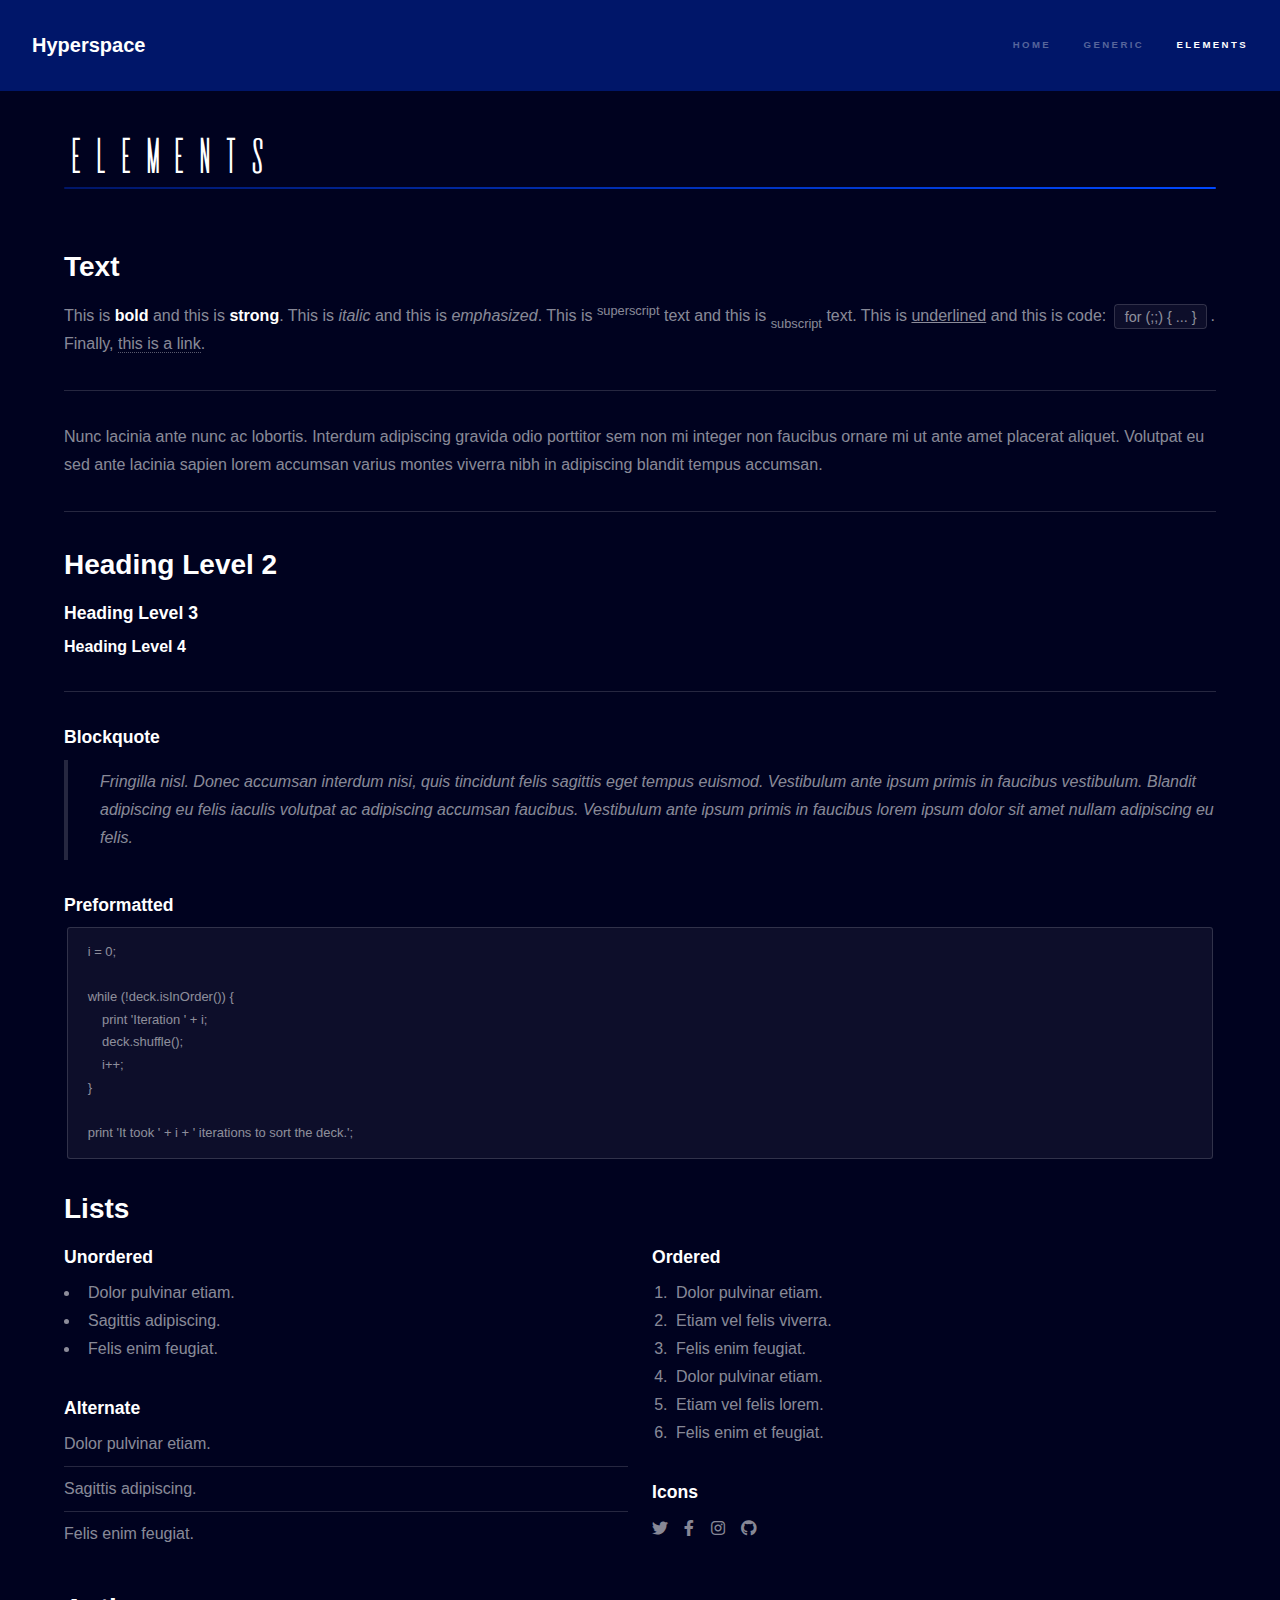
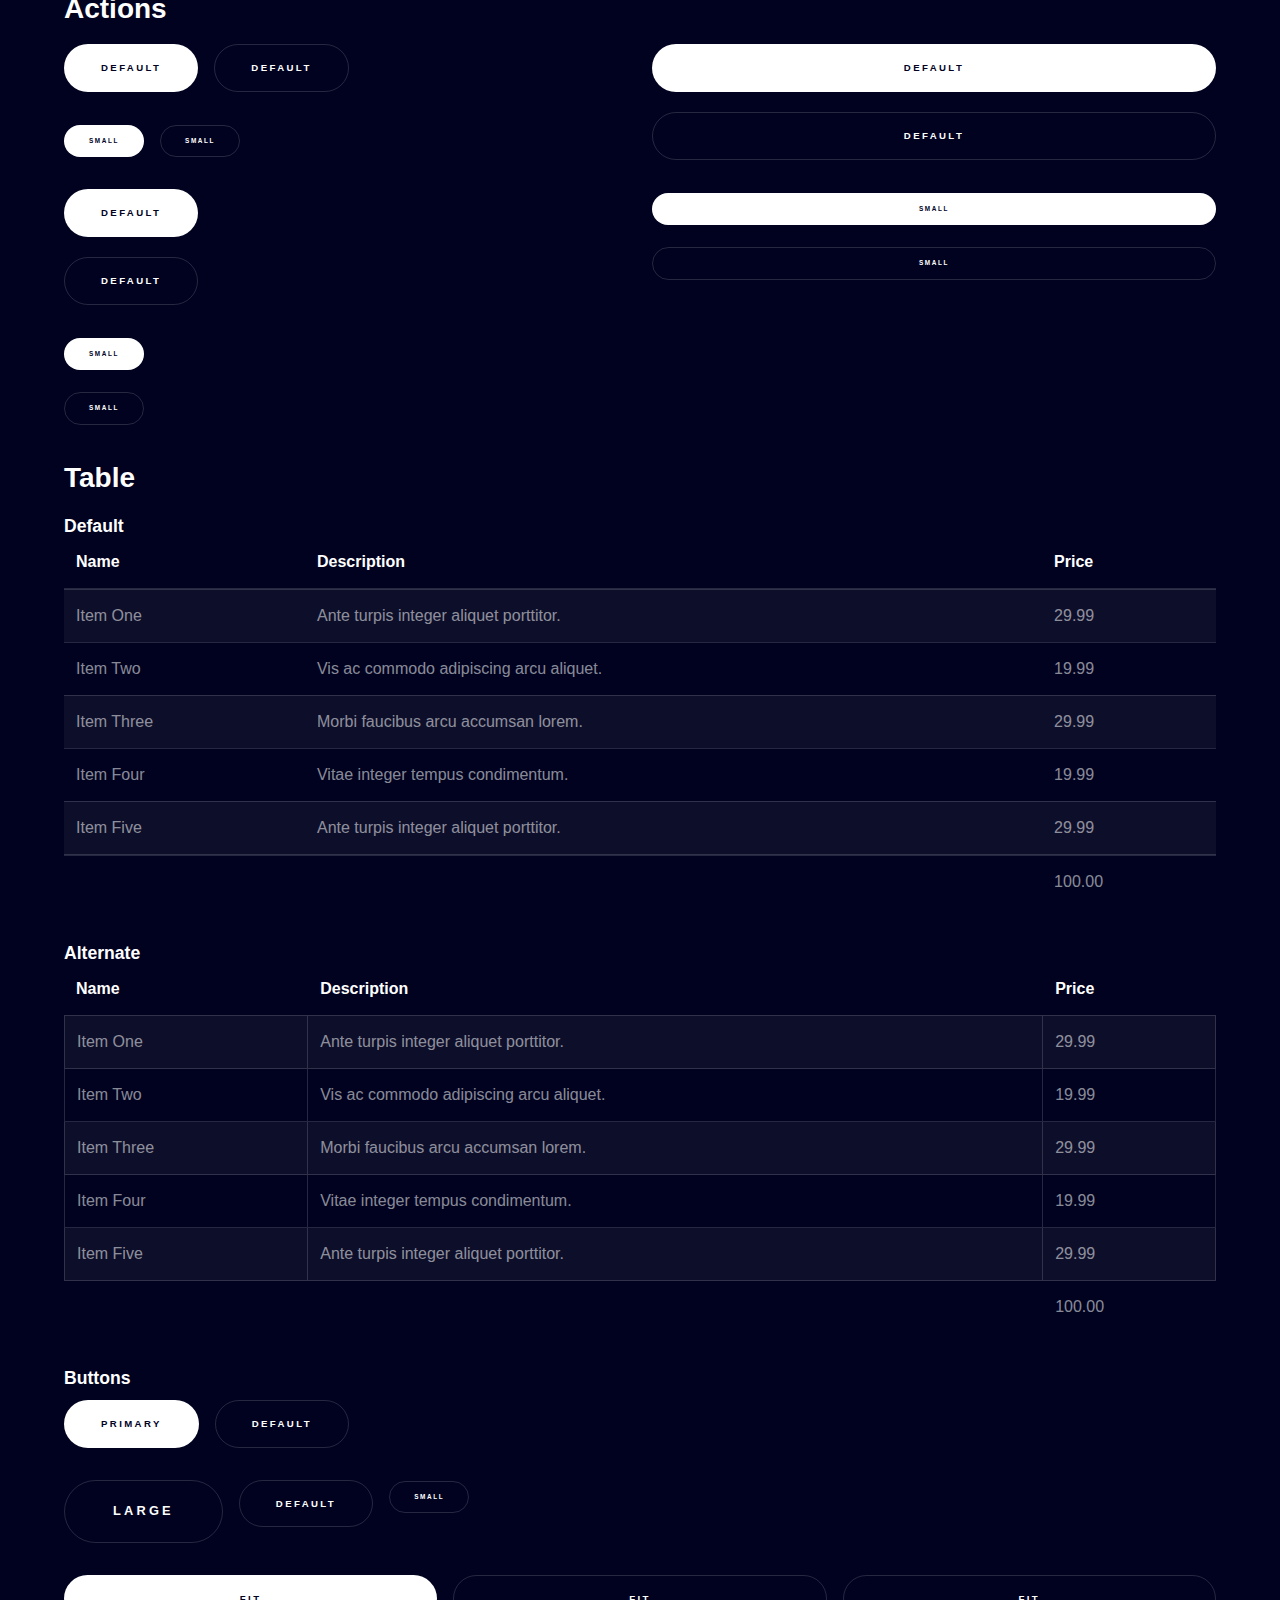
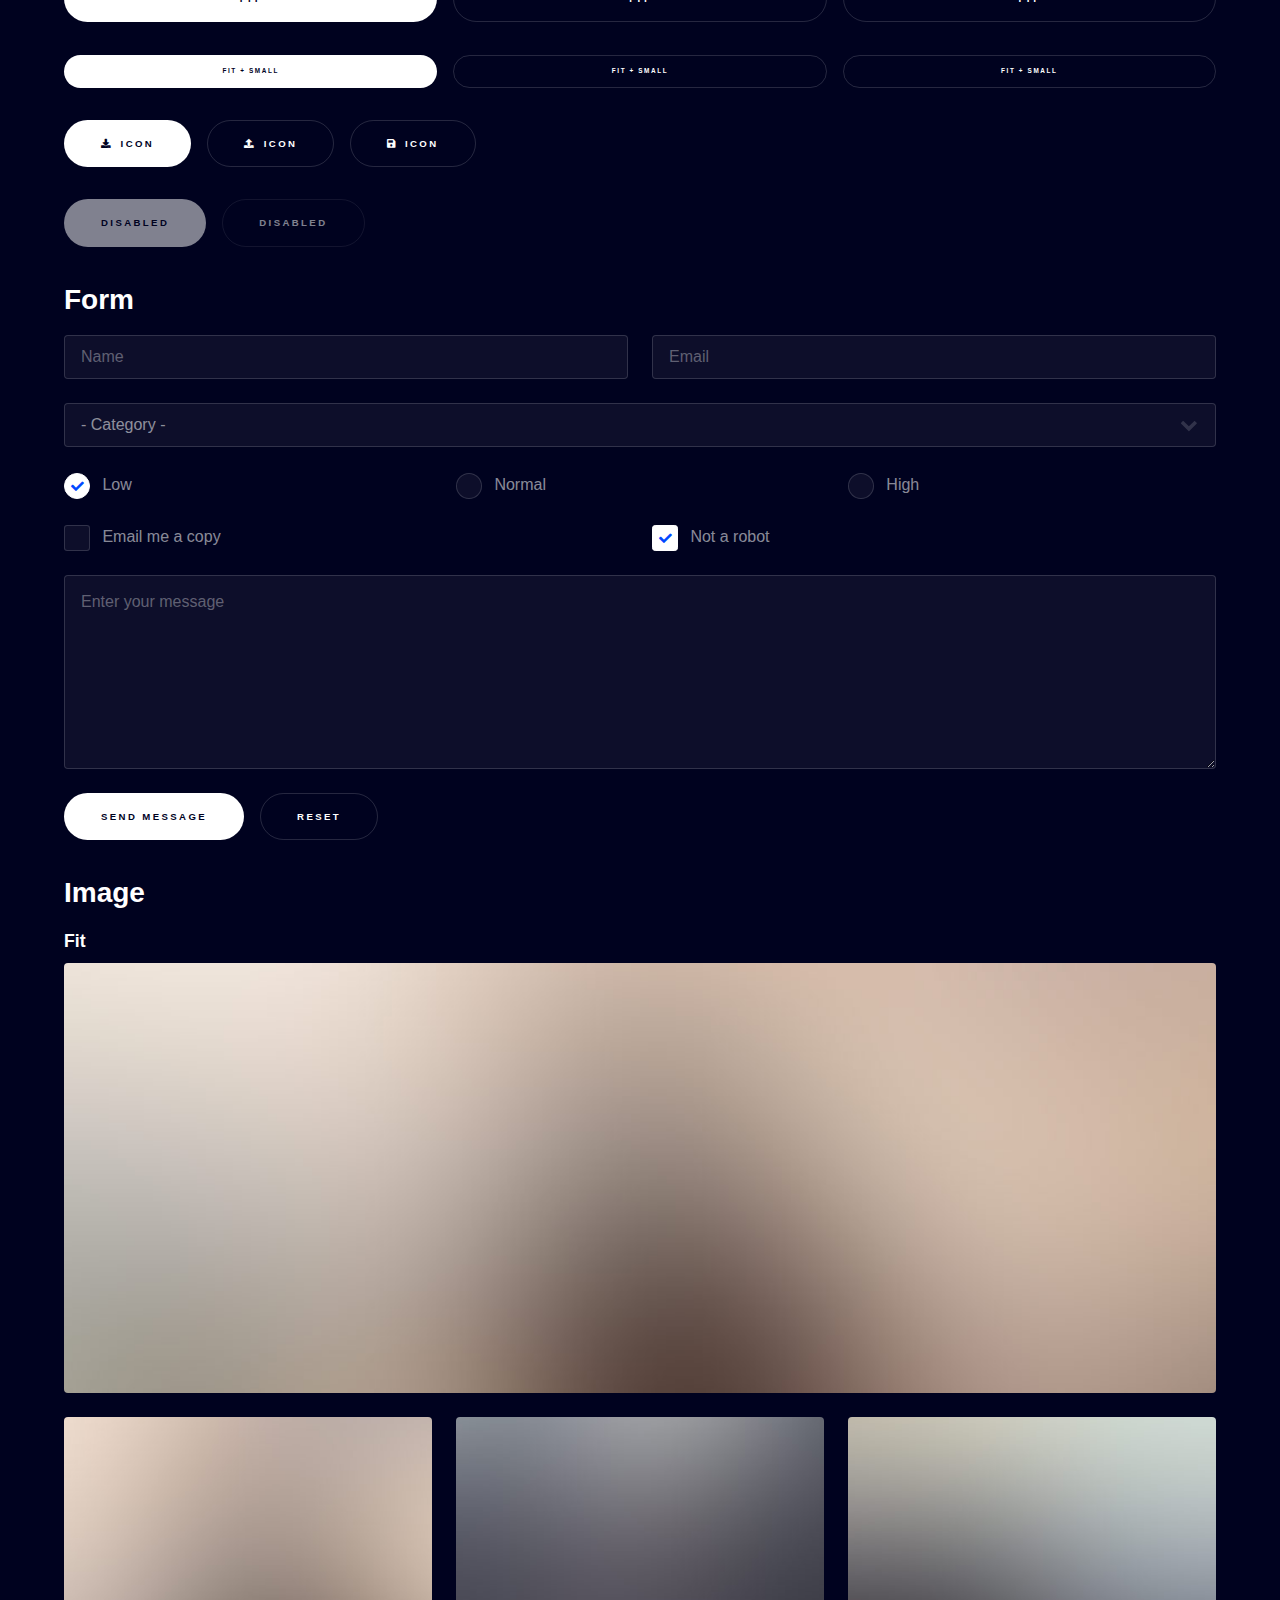
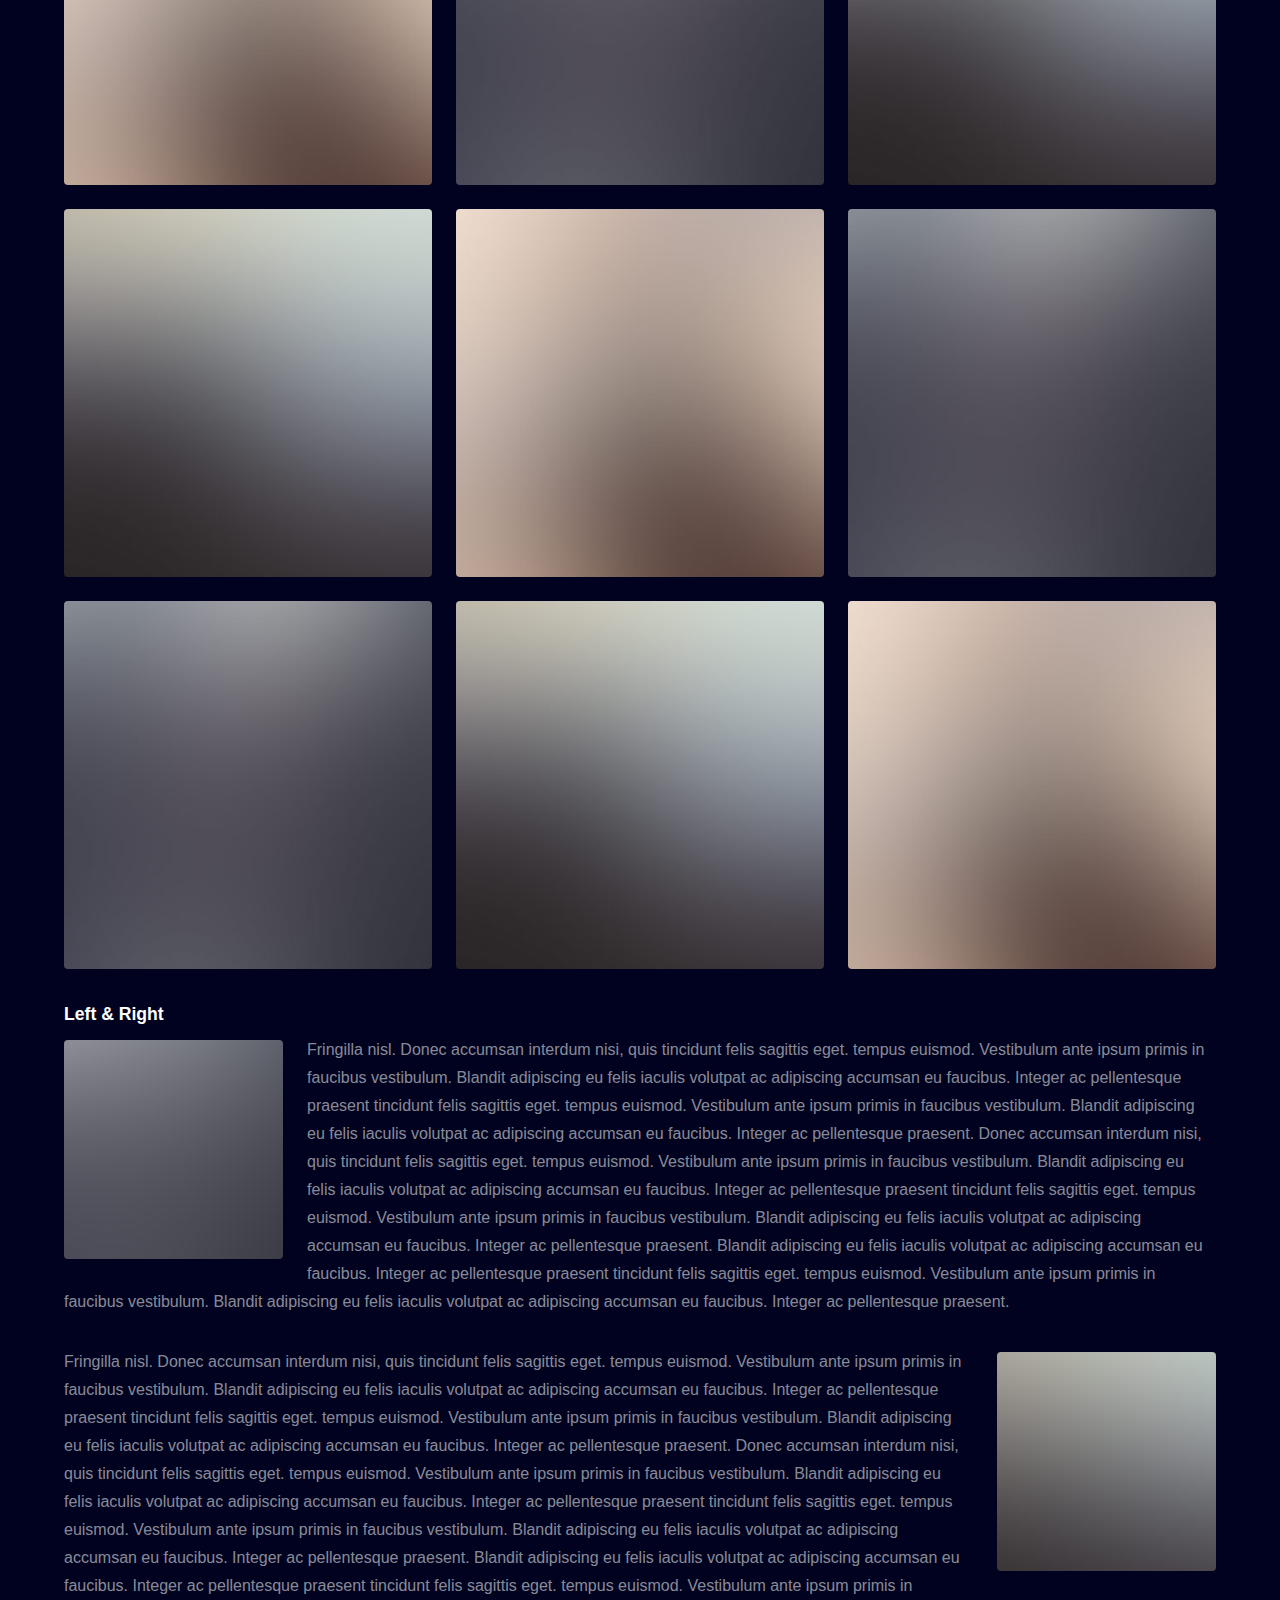
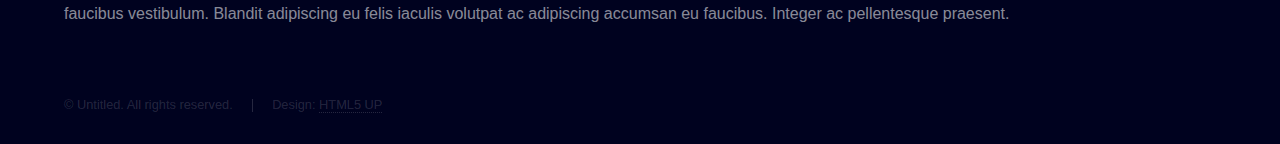
<file: elements.html>
<!DOCTYPE HTML>
<!--
	Hyperspace by HTML5 UP
	html5up.net | @ajlkn
	Free for personal and commercial use under the CCA 3.0 license (html5up.net/license)
-->
<html>
	<head>
		<title>fuck</title>
		<meta charset="utf-8" />
		<meta name="viewport" content="width=device-width, initial-scale=1, user-scalable=no" />
		<link rel="stylesheet" href="assets/css/main.css" />
		<noscript><link rel="stylesheet" href="assets/css/noscript.css" /></noscript>
	</head>
	<body class="is-preload">
				<!--<video playsinline="playsinline" autoplay="autoplay" muted="muted" loop="loop">
    
     	<source src="blue.mp4"  type="video/mp4"></source>
    <source src="blue.webm" type="video/webm" />
  </video>-->
		<!-- Header -->
			<header id="header">
				<a href="index.html" class="title">Hyperspace</a>
				<nav>
					<ul>
						<li><a href="index.html">Home</a></li>
						<li><a href="generic.html">Generic</a></li>
						<li><a href="elements.html"  class="active">Elements</a></li>
					</ul>
				</nav>
			</header>

		<!-- Wrapper -->
			<div id="wrapper">

				<!-- Main -->
					<section id="main" class="wrapper">
						<div class="inner">
							<h1 class="major">Elements</h1>

							<!-- Text -->
								<section>
									<h2>Text</h2>
									<p>This is <b>bold</b> and this is <strong>strong</strong>. This is <i>italic</i> and this is <em>emphasized</em>.
									This is <sup>superscript</sup> text and this is <sub>subscript</sub> text.
									This is <u>underlined</u> and this is code: <code>for (;;) { ... }</code>. Finally, <a href="#">this is a link</a>.</p>
									<hr />
									<p>Nunc lacinia ante nunc ac lobortis. Interdum adipiscing gravida odio porttitor sem non mi integer non faucibus ornare mi ut ante amet placerat aliquet. Volutpat eu sed ante lacinia sapien lorem accumsan varius montes viverra nibh in adipiscing blandit tempus accumsan.</p>
									<hr />
									<h2>Heading Level 2</h2>
									<h3>Heading Level 3</h3>
									<h4>Heading Level 4</h4>
									<hr />
									<h3>Blockquote</h3>
									<blockquote>Fringilla nisl. Donec accumsan interdum nisi, quis tincidunt felis sagittis eget tempus euismod. Vestibulum ante ipsum primis in faucibus vestibulum. Blandit adipiscing eu felis iaculis volutpat ac adipiscing accumsan faucibus. Vestibulum ante ipsum primis in faucibus lorem ipsum dolor sit amet nullam adipiscing eu felis.</blockquote>
									<h3>Preformatted</h3>
									<pre><code>i = 0;

while (!deck.isInOrder()) {
    print 'Iteration ' + i;
    deck.shuffle();
    i++;
}

print 'It took ' + i + ' iterations to sort the deck.';</code></pre>
								</section>

							<!-- Lists -->
								<section>
									<h2>Lists</h2>
									<div class="row">
										<div class="col-6 col-12-medium">
											<h3>Unordered</h3>
											<ul>
												<li>Dolor pulvinar etiam.</li>
												<li>Sagittis adipiscing.</li>
												<li>Felis enim feugiat.</li>
											</ul>
											<h3>Alternate</h3>
											<ul class="alt">
												<li>Dolor pulvinar etiam.</li>
												<li>Sagittis adipiscing.</li>
												<li>Felis enim feugiat.</li>
											</ul>
										</div>
										<div class="col-6 col-12-medium">
											<h3>Ordered</h3>
											<ol>
												<li>Dolor pulvinar etiam.</li>
												<li>Etiam vel felis viverra.</li>
												<li>Felis enim feugiat.</li>
												<li>Dolor pulvinar etiam.</li>
												<li>Etiam vel felis lorem.</li>
												<li>Felis enim et feugiat.</li>
											</ol>
											<h3>Icons</h3>
											<ul class="icons">
												<li><a href="#" class="icon brands fa-twitter"><span class="label">Twitter</span></a></li>
												<li><a href="#" class="icon brands fa-facebook-f"><span class="label">Facebook</span></a></li>
												<li><a href="#" class="icon brands fa-instagram"><span class="label">Instagram</span></a></li>
												<li><a href="#" class="icon brands fa-github"><span class="label">Github</span></a></li>
											</ul>
										</div>
									</div>
									<h2>Actions</h2>
									<div class="row">
										<div class="col-6 col-12-medium">
											<ul class="actions">
												<li><a href="#" class="button primary">Default</a></li>
												<li><a href="#" class="button">Default</a></li>
											</ul>
											<ul class="actions small">
												<li><a href="#" class="button primary small">Small</a></li>
												<li><a href="#" class="button small">Small</a></li>
											</ul>
											<ul class="actions stacked">
												<li><a href="#" class="button primary">Default</a></li>
												<li><a href="#" class="button">Default</a></li>
											</ul>
											<ul class="actions stacked">
												<li><a href="#" class="button primary small">Small</a></li>
												<li><a href="#" class="button small">Small</a></li>
											</ul>
										</div>
										<div class="col-6 col-12-medium">
											<ul class="actions stacked">
												<li><a href="#" class="button primary fit">Default</a></li>
												<li><a href="#" class="button fit">Default</a></li>
											</ul>
											<ul class="actions stacked">
												<li><a href="#" class="button primary small fit">Small</a></li>
												<li><a href="#" class="button small fit">Small</a></li>
											</ul>
										</div>
									</div>
								</section>

							<!-- Table -->
								<section>
									<h2>Table</h2>
									<h3>Default</h3>
									<div class="table-wrapper">
										<table>
											<thead>
												<tr>
													<th>Name</th>
													<th>Description</th>
													<th>Price</th>
												</tr>
											</thead>
											<tbody>
												<tr>
													<td>Item One</td>
													<td>Ante turpis integer aliquet porttitor.</td>
													<td>29.99</td>
												</tr>
												<tr>
													<td>Item Two</td>
													<td>Vis ac commodo adipiscing arcu aliquet.</td>
													<td>19.99</td>
												</tr>
												<tr>
													<td>Item Three</td>
													<td> Morbi faucibus arcu accumsan lorem.</td>
													<td>29.99</td>
												</tr>
												<tr>
													<td>Item Four</td>
													<td>Vitae integer tempus condimentum.</td>
													<td>19.99</td>
												</tr>
												<tr>
													<td>Item Five</td>
													<td>Ante turpis integer aliquet porttitor.</td>
													<td>29.99</td>
												</tr>
											</tbody>
											<tfoot>
												<tr>
													<td colspan="2"></td>
													<td>100.00</td>
												</tr>
											</tfoot>
										</table>
									</div>

									<h3>Alternate</h3>
									<div class="table-wrapper">
										<table class="alt">
											<thead>
												<tr>
													<th>Name</th>
													<th>Description</th>
													<th>Price</th>
												</tr>
											</thead>
											<tbody>
												<tr>
													<td>Item One</td>
													<td>Ante turpis integer aliquet porttitor.</td>
													<td>29.99</td>
												</tr>
												<tr>
													<td>Item Two</td>
													<td>Vis ac commodo adipiscing arcu aliquet.</td>
													<td>19.99</td>
												</tr>
												<tr>
													<td>Item Three</td>
													<td> Morbi faucibus arcu accumsan lorem.</td>
													<td>29.99</td>
												</tr>
												<tr>
													<td>Item Four</td>
													<td>Vitae integer tempus condimentum.</td>
													<td>19.99</td>
												</tr>
												<tr>
													<td>Item Five</td>
													<td>Ante turpis integer aliquet porttitor.</td>
													<td>29.99</td>
												</tr>
											</tbody>
											<tfoot>
												<tr>
													<td colspan="2"></td>
													<td>100.00</td>
												</tr>
											</tfoot>
										</table>
									</div>
								</section>

							<!-- Buttons -->
								<section>
									<h3>Buttons</h3>
									<ul class="actions">
										<li><a href="#" class="button primary">Primary</a></li>
										<li><a href="#" class="button">Default</a></li>
									</ul>
									<ul class="actions">
										<li><a href="#" class="button large">Large</a></li>
										<li><a href="#" class="button">Default</a></li>
										<li><a href="#" class="button small">Small</a></li>
									</ul>
									<ul class="actions fit">
										<li><a href="#" class="button primary fit">Fit</a></li>
										<li><a href="#" class="button fit">Fit</a></li>
										<li><a href="#" class="button fit">Fit</a></li>
									</ul>
									<ul class="actions fit small">
										<li><a href="#" class="button primary fit small">Fit + Small</a></li>
										<li><a href="#" class="button fit small">Fit + Small</a></li>
										<li><a href="#" class="button fit small">Fit + Small</a></li>
									</ul>
									<ul class="actions">
										<li><a href="#" class="button primary icon solid fa-download">Icon</a></li>
										<li><a href="#" class="button icon solid fa-upload">Icon</a></li>
										<li><a href="#" class="button icon solid fa-save">Icon</a></li>
									</ul>
									<ul class="actions">
										<li><span class="button primary disabled">Disabled</span></li>
										<li><span class="button disabled">Disabled</span></li>
									</ul>
								</section>

							<!-- Form -->
								<section>
									<h2>Form</h2>
									<form method="post" action="#">
										<div class="row gtr-uniform">
											<div class="col-6 col-12-xsmall">
												<input type="text" name="demo-name" id="demo-name" value="" placeholder="Name" />
											</div>
											<div class="col-6 col-12-xsmall">
												<input type="email" name="demo-email" id="demo-email" value="" placeholder="Email" />
											</div>
											<div class="col-12">
												<select name="demo-category" id="demo-category">
													<option value="">- Category -</option>
													<option value="1">Manufacturing</option>
													<option value="1">Shipping</option>
													<option value="1">Administration</option>
													<option value="1">Human Resources</option>
												</select>
											</div>
											<div class="col-4 col-12-small">
												<input type="radio" id="demo-priority-low" name="demo-priority" checked>
												<label for="demo-priority-low">Low</label>
											</div>
											<div class="col-4 col-12-small">
												<input type="radio" id="demo-priority-normal" name="demo-priority">
												<label for="demo-priority-normal">Normal</label>
											</div>
											<div class="col-4 col-12-small">
												<input type="radio" id="demo-priority-high" name="demo-priority">
												<label for="demo-priority-high">High</label>
											</div>
											<div class="col-6 col-12-small">
												<input type="checkbox" id="demo-copy" name="demo-copy">
												<label for="demo-copy">Email me a copy</label>
											</div>
											<div class="col-6 col-12-small">
												<input type="checkbox" id="demo-human" name="demo-human" checked>
												<label for="demo-human">Not a robot</label>
											</div>
											<div class="col-12">
												<textarea name="demo-message" id="demo-message" placeholder="Enter your message" rows="6"></textarea>
											</div>
											<div class="col-12">
												<ul class="actions">
													<li><input type="submit" value="Send Message" class="primary" /></li>
													<li><input type="reset" value="Reset" /></li>
												</ul>
											</div>
										</div>
									</form>
								</section>

							<!-- Image -->
								<section>
									<h2>Image</h2>
									<h3>Fit</h3>
									<div class="box alt">
										<div class="row gtr-uniform">
											<div class="col-12"><span class="image fit"><img src="images/pic04.jpg" alt="" /></span></div>
											<div class="col-4"><span class="image fit"><img src="images/pic01.jpg" alt="" /></span></div>
											<div class="col-4"><span class="image fit"><img src="images/pic02.jpg" alt="" /></span></div>
											<div class="col-4"><span class="image fit"><img src="images/pic03.jpg" alt="" /></span></div>
											<div class="col-4"><span class="image fit"><img src="images/pic03.jpg" alt="" /></span></div>
											<div class="col-4"><span class="image fit"><img src="images/pic01.jpg" alt="" /></span></div>
											<div class="col-4"><span class="image fit"><img src="images/pic02.jpg" alt="" /></span></div>
											<div class="col-4"><span class="image fit"><img src="images/pic02.jpg" alt="" /></span></div>
											<div class="col-4"><span class="image fit"><img src="images/pic03.jpg" alt="" /></span></div>
											<div class="col-4"><span class="image fit"><img src="images/pic01.jpg" alt="" /></span></div>
										</div>
									</div>
									<h3>Left &amp; Right</h3>
									<p><span class="image left"><img src="images/pic05.jpg" alt="" /></span>Fringilla nisl. Donec accumsan interdum nisi, quis tincidunt felis sagittis eget. tempus euismod. Vestibulum ante ipsum primis in faucibus vestibulum. Blandit adipiscing eu felis iaculis volutpat ac adipiscing accumsan eu faucibus. Integer ac pellentesque praesent tincidunt felis sagittis eget. tempus euismod. Vestibulum ante ipsum primis in faucibus vestibulum. Blandit adipiscing eu felis iaculis volutpat ac adipiscing accumsan eu faucibus. Integer ac pellentesque praesent. Donec accumsan interdum nisi, quis tincidunt felis sagittis eget. tempus euismod. Vestibulum ante ipsum primis in faucibus vestibulum. Blandit adipiscing eu felis iaculis volutpat ac adipiscing accumsan eu faucibus. Integer ac pellentesque praesent tincidunt felis sagittis eget. tempus euismod. Vestibulum ante ipsum primis in faucibus vestibulum. Blandit adipiscing eu felis iaculis volutpat ac adipiscing accumsan eu faucibus. Integer ac pellentesque praesent. Blandit adipiscing eu felis iaculis volutpat ac adipiscing accumsan eu faucibus. Integer ac pellentesque praesent tincidunt felis sagittis eget. tempus euismod. Vestibulum ante ipsum primis in faucibus vestibulum. Blandit adipiscing eu felis iaculis volutpat ac adipiscing accumsan eu faucibus. Integer ac pellentesque praesent.</p>
									<p><span class="image right"><img src="images/pic06.jpg" alt="" /></span>Fringilla nisl. Donec accumsan interdum nisi, quis tincidunt felis sagittis eget. tempus euismod. Vestibulum ante ipsum primis in faucibus vestibulum. Blandit adipiscing eu felis iaculis volutpat ac adipiscing accumsan eu faucibus. Integer ac pellentesque praesent tincidunt felis sagittis eget. tempus euismod. Vestibulum ante ipsum primis in faucibus vestibulum. Blandit adipiscing eu felis iaculis volutpat ac adipiscing accumsan eu faucibus. Integer ac pellentesque praesent. Donec accumsan interdum nisi, quis tincidunt felis sagittis eget. tempus euismod. Vestibulum ante ipsum primis in faucibus vestibulum. Blandit adipiscing eu felis iaculis volutpat ac adipiscing accumsan eu faucibus. Integer ac pellentesque praesent tincidunt felis sagittis eget. tempus euismod. Vestibulum ante ipsum primis in faucibus vestibulum. Blandit adipiscing eu felis iaculis volutpat ac adipiscing accumsan eu faucibus. Integer ac pellentesque praesent. Blandit adipiscing eu felis iaculis volutpat ac adipiscing accumsan eu faucibus. Integer ac pellentesque praesent tincidunt felis sagittis eget. tempus euismod. Vestibulum ante ipsum primis in faucibus vestibulum. Blandit adipiscing eu felis iaculis volutpat ac adipiscing accumsan eu faucibus. Integer ac pellentesque praesent.</p>
								</section>

						</div>
					</section>

			</div>

		<!-- Footer -->
			<footer id="footer" class="wrapper alt">
				<div class="inner">
					<ul class="menu">
						<li>&copy; Untitled. All rights reserved.</li><li>Design: <a href="http://html5up.net">HTML5 UP</a></li>
					</ul>
				</div>
			</footer>

		<!-- Scripts -->
			<script src="assets/js/jquery.min.js"></script>
			<script src="assets/js/jquery.scrollex.min.js"></script>
			<script src="assets/js/jquery.scrolly.min.js"></script>
			<script src="assets/js/browser.min.js"></script>
			<script src="assets/js/breakpoints.min.js"></script>
			<script src="assets/js/util.js"></script>
			<script src="assets/js/main.js"></script>

	</body>
</html>
</file>
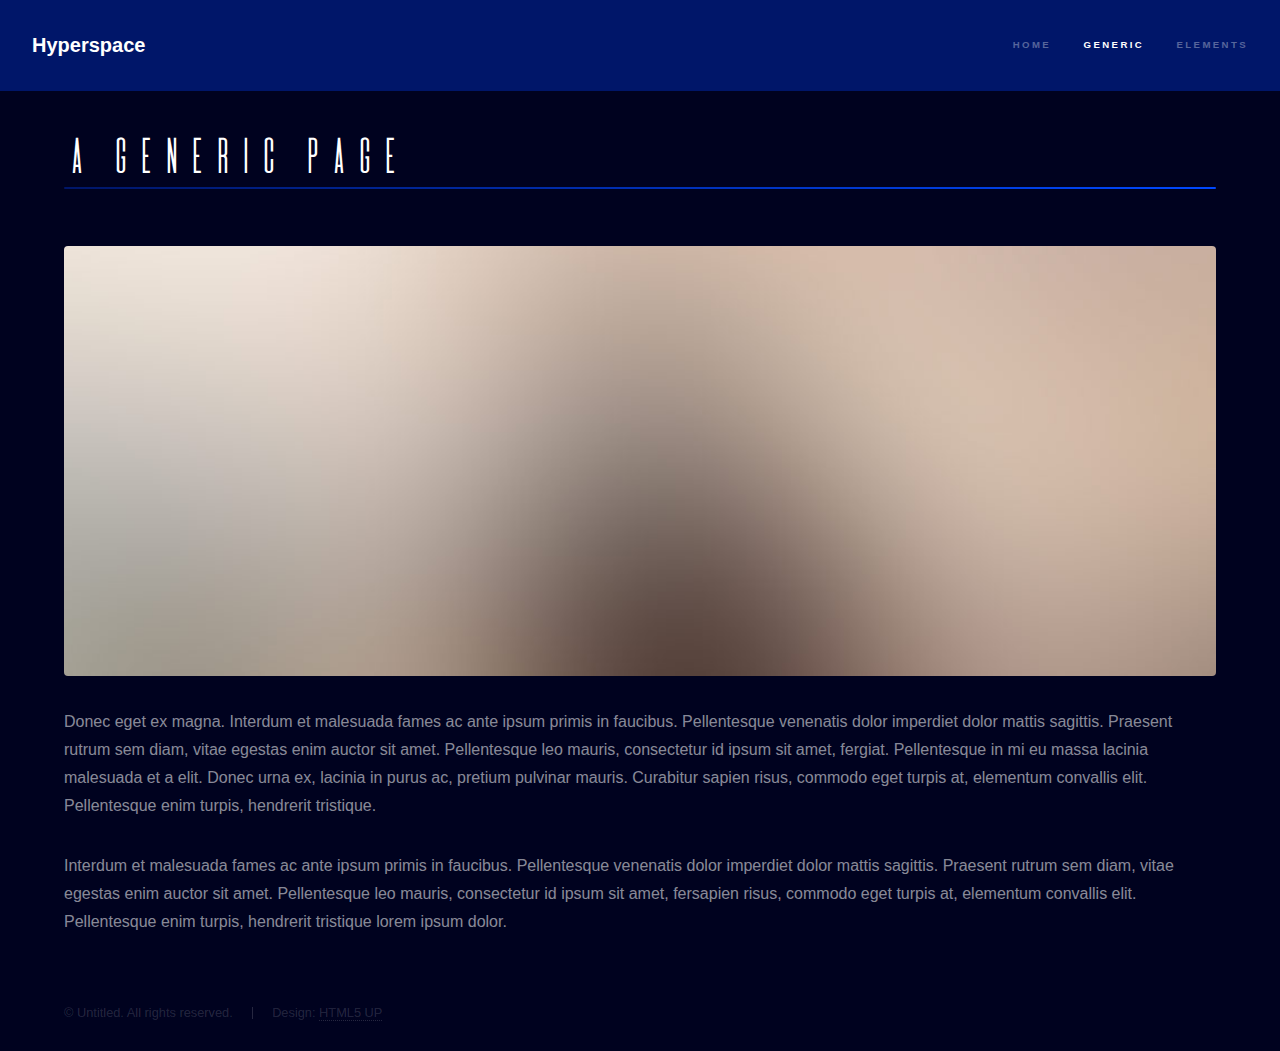
<file: generic.html>
<!DOCTYPE HTML>
<!--
	Hyperspace by HTML5 UP
	html5up.net | @ajlkn
	Free for personal and commercial use under the CCA 3.0 license (html5up.net/license)
-->
<html>
	<head>
		<title>Generic - Hyperspace by HTML5 UP</title>
		<meta charset="utf-8" />
		<meta name="viewport" content="width=device-width, initial-scale=1, user-scalable=no" />
		<link rel="stylesheet" href="assets/css/main.css" />
		<noscript><link rel="stylesheet" href="assets/css/noscript.css" /></noscript>
	</head>
	<body class="is-preload">
				<!--<video playsinline="playsinline" autoplay="autoplay" muted="muted" loop="loop">
    
     	<source src="blue.mp4"  type="video/mp4"></source>
    <source src="blue.webm" type="video/webm" />
  </video>-->
		<!-- Header -->
			<header id="header">
				<a href="index.html" class="title">Hyperspace</a>
				<nav>
					<ul>
						<li><a href="index.html">Home</a></li>
						<li><a href="generic.html" class="active">Generic</a></li>
						<li><a href="elements.html">Elements</a></li>
					</ul>
				</nav>
			</header>

		<!-- Wrapper -->
			<div id="wrapper">

				<!-- Main -->
					<section id="main" class="wrapper">
						<div class="inner">
							<h1 class="major">A Generic Page</h1>
							<span class="image fit"><img src="images/pic04.jpg" alt="" /></span>
							<p>Donec eget ex magna. Interdum et malesuada fames ac ante ipsum primis in faucibus. Pellentesque venenatis dolor imperdiet dolor mattis sagittis. Praesent rutrum sem diam, vitae egestas enim auctor sit amet. Pellentesque leo mauris, consectetur id ipsum sit amet, fergiat. Pellentesque in mi eu massa lacinia malesuada et a elit. Donec urna ex, lacinia in purus ac, pretium pulvinar mauris. Curabitur sapien risus, commodo eget turpis at, elementum convallis elit. Pellentesque enim turpis, hendrerit tristique.</p>
							<p>Interdum et malesuada fames ac ante ipsum primis in faucibus. Pellentesque venenatis dolor imperdiet dolor mattis sagittis. Praesent rutrum sem diam, vitae egestas enim auctor sit amet. Pellentesque leo mauris, consectetur id ipsum sit amet, fersapien risus, commodo eget turpis at, elementum convallis elit. Pellentesque enim turpis, hendrerit tristique lorem ipsum dolor.</p>
						</div>
					</section>

			</div>

		<!-- Footer -->
			<footer id="footer" class="wrapper alt">
				<div class="inner">
					<ul class="menu">
						<li>&copy; Untitled. All rights reserved.</li><li>Design: <a href="http://html5up.net">HTML5 UP</a></li>
					</ul>
				</div>
			</footer>

		<!-- Scripts -->
			<script src="assets/js/jquery.min.js"></script>
			<script src="assets/js/jquery.scrollex.min.js"></script>
			<script src="assets/js/jquery.scrolly.min.js"></script>
			<script src="assets/js/browser.min.js"></script>
			<script src="assets/js/breakpoints.min.js"></script>
			<script src="assets/js/util.js"></script>
			<script src="assets/js/main.js"></script>

	</body>
</html>
</file>
<file: assets/css/noscript.css>
/*!
 * Brick & Mortar 
 */

@font-face {
  font-family: "De Valencia";
  src: url("../webfonts/DeValencia.otf");
}

/*
	Hyperspace by HTML5 UP
	html5up.net | @ajlkn
	Free for personal and commercial use under the CCA 3.0 license (html5up.net/license)
*/
/* Spotlights */
.spotlights > section > .image:before {
  opacity: 0 !important;
}

.spotlights > section > .content > .inner {
  transform: none !important;
  opacity: 1 !important;
}

/* Wrapper */
.wrapper > .inner {
  opacity: 1 !important;
  transform: none !important;
}

/* Sidebar */
#sidebar > .inner {
  opacity: 1 !important;
}

#sidebar nav > ul > li {
  transform: none !important;
  opacity: 1 !important;
}

/*# sourceMappingURL=noscript.css.map */
</file>
